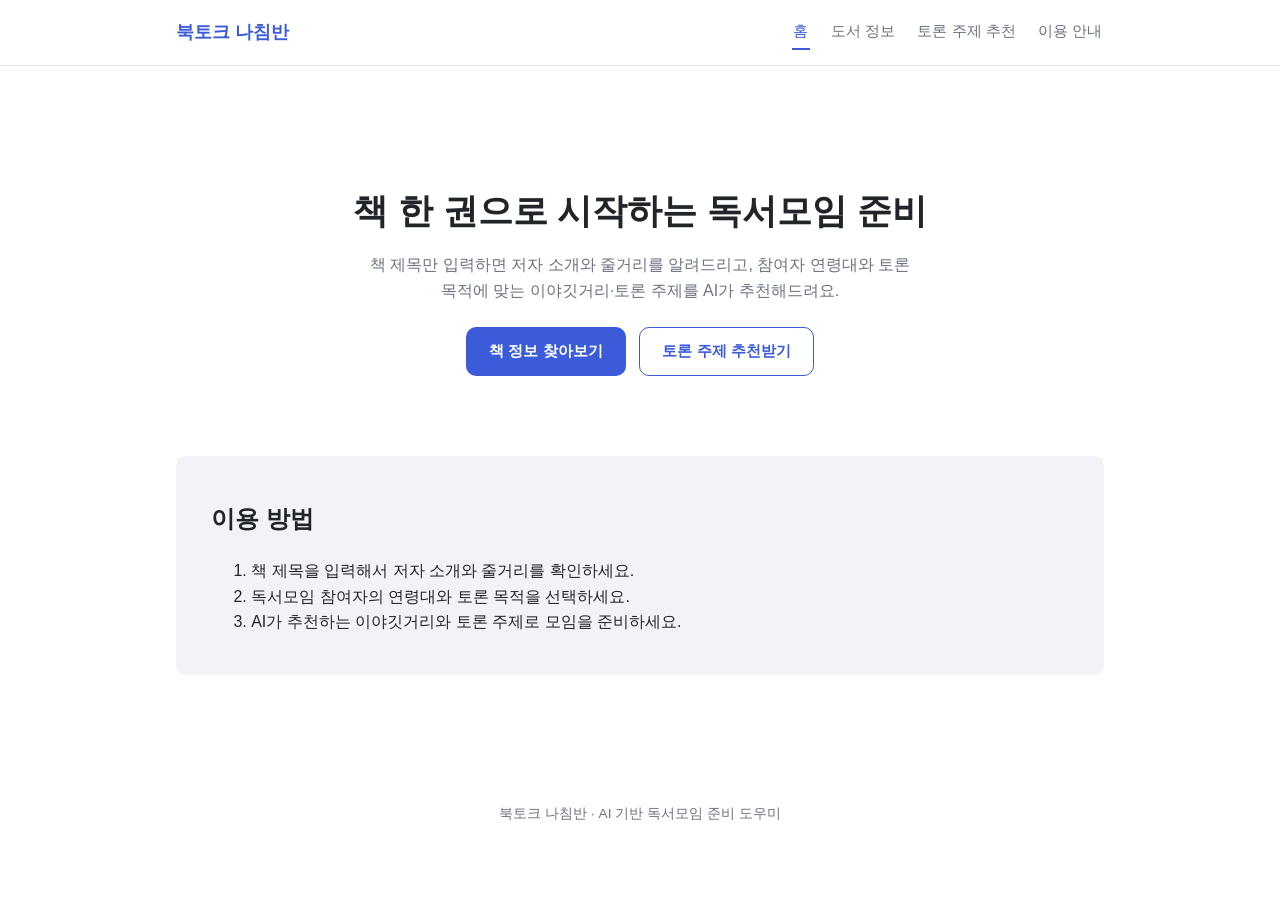
<file: index.html>
<!DOCTYPE html>
<html lang="ko">
<head>
  <meta charset="UTF-8" />
  <meta name="viewport" content="width=device-width, initial-scale=1.0" />
  <title>북토크 나침반</title>
  <link rel="stylesheet" href="css/style.css" />
</head>
<body>
  <header class="site-header">
    <div class="nav-wrap">
      <a href="index.html" class="logo">북토크 나침반</a>
      <nav class="main-nav">
        <a href="index.html" class="nav-link">홈</a>
        <a href="book-info.html" class="nav-link">도서 정보</a>
        <a href="discussion.html" class="nav-link">토론 주제 추천</a>
        <a href="guide.html" class="nav-link">이용 안내</a>
      </nav>
    </div>
  </header>

  <main>
    <section class="hero">
      <h1>책 한 권으로 시작하는 독서모임 준비</h1>
      <p>
        책 제목만 입력하면 저자 소개와 줄거리를 알려드리고, 참여자 연령대와
        토론 목적에 맞는 이야깃거리·토론 주제를 AI가 추천해드려요.
      </p>
      <div class="hero-actions">
        <a href="book-info.html" class="btn btn-primary">책 정보 찾아보기</a>
        <a href="discussion.html" class="btn btn-secondary">토론 주제 추천받기</a>
      </div>
    </section>

    <section class="how-it-works">
      <h2>이용 방법</h2>
      <ol>
        <li>책 제목을 입력해서 저자 소개와 줄거리를 확인하세요.</li>
        <li>독서모임 참여자의 연령대와 토론 목적을 선택하세요.</li>
        <li>AI가 추천하는 이야깃거리와 토론 주제로 모임을 준비하세요.</li>
      </ol>
    </section>
  </main>

  <footer>북토크 나침반 &middot; AI 기반 독서모임 준비 도우미</footer>

  <script src="js/common.js"></script>
</body>
</html>
</file>
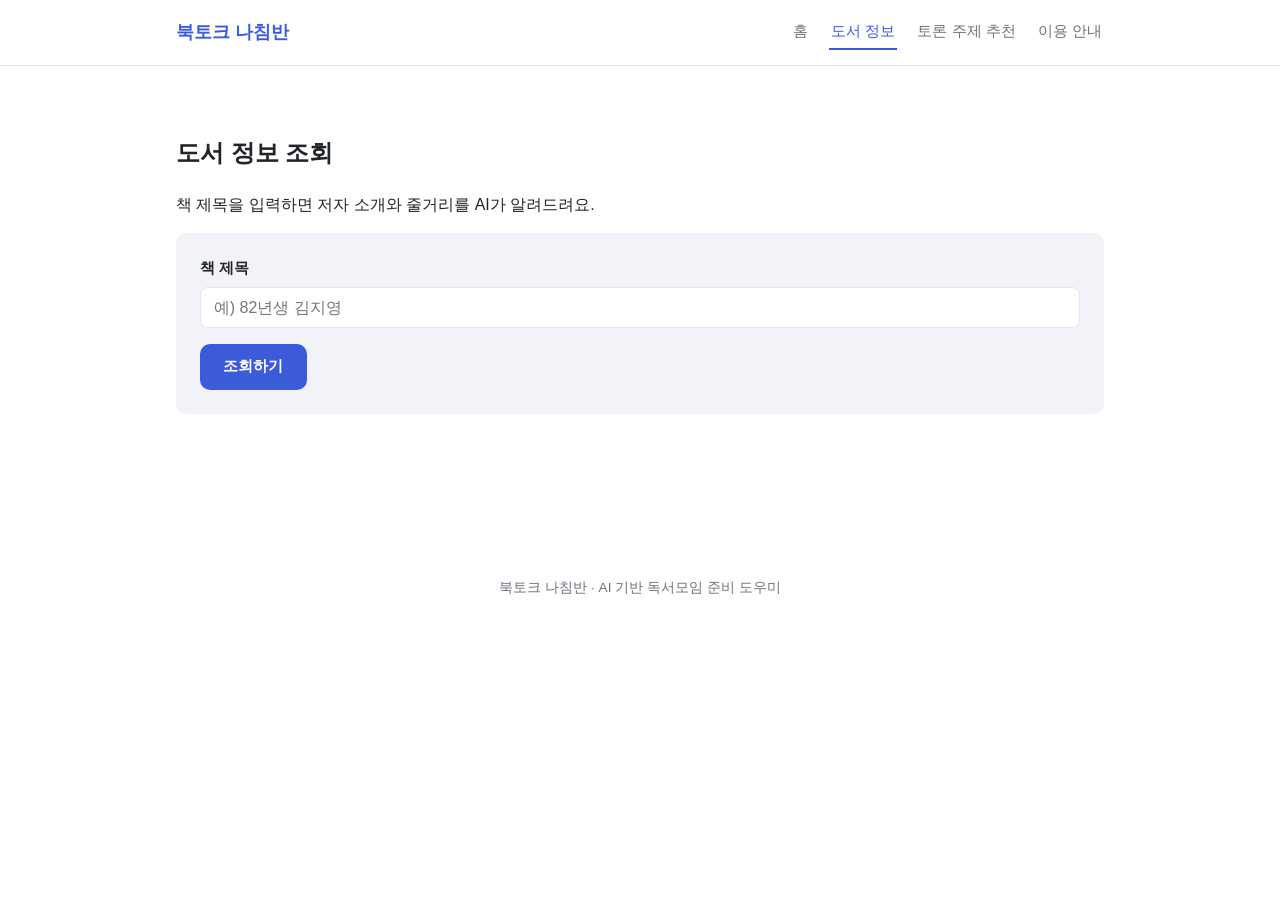
<file: book-info.html>
<!DOCTYPE html>
<html lang="ko">
<head>
  <meta charset="UTF-8" />
  <meta name="viewport" content="width=device-width, initial-scale=1.0" />
  <title>도서 정보 조회 - 북토크 나침반</title>
  <link rel="stylesheet" href="css/style.css" />
</head>
<body>
  <header class="site-header">
    <div class="nav-wrap">
      <a href="index.html" class="logo">북토크 나침반</a>
      <nav class="main-nav">
        <a href="index.html" class="nav-link">홈</a>
        <a href="book-info.html" class="nav-link">도서 정보</a>
        <a href="discussion.html" class="nav-link">토론 주제 추천</a>
        <a href="guide.html" class="nav-link">이용 안내</a>
      </nav>
    </div>
  </header>

  <main>
    <section>
      <h1>도서 정보 조회</h1>
      <p>책 제목을 입력하면 저자 소개와 줄거리를 AI가 알려드려요.</p>

      <form id="book-info-form" class="form-card">
        <div class="form-group">
          <label for="title-input">책 제목</label>
          <input
            type="text"
            id="title-input"
            name="title"
            placeholder="예) 82년생 김지영"
            autocomplete="off"
          />
        </div>
        <button type="submit" id="submit-btn" class="btn btn-primary">조회하기</button>
      </form>

      <div id="message" class="message" role="alert"></div>

      <div id="result" class="result-card" hidden>
        <h3>저자 소개</h3>
        <p id="author-intro"></p>
        <h3>줄거리</h3>
        <p id="summary"></p>
        <button id="go-discussion-btn" class="btn btn-secondary" type="button" hidden>
          이 책으로 토론 주제 추천받기 →
        </button>
      </div>
    </section>
  </main>

  <footer>북토크 나침반 &middot; AI 기반 독서모임 준비 도우미</footer>

  <script src="js/common.js"></script>
  <script src="js/book-info.js"></script>
</body>
</html>
</file>
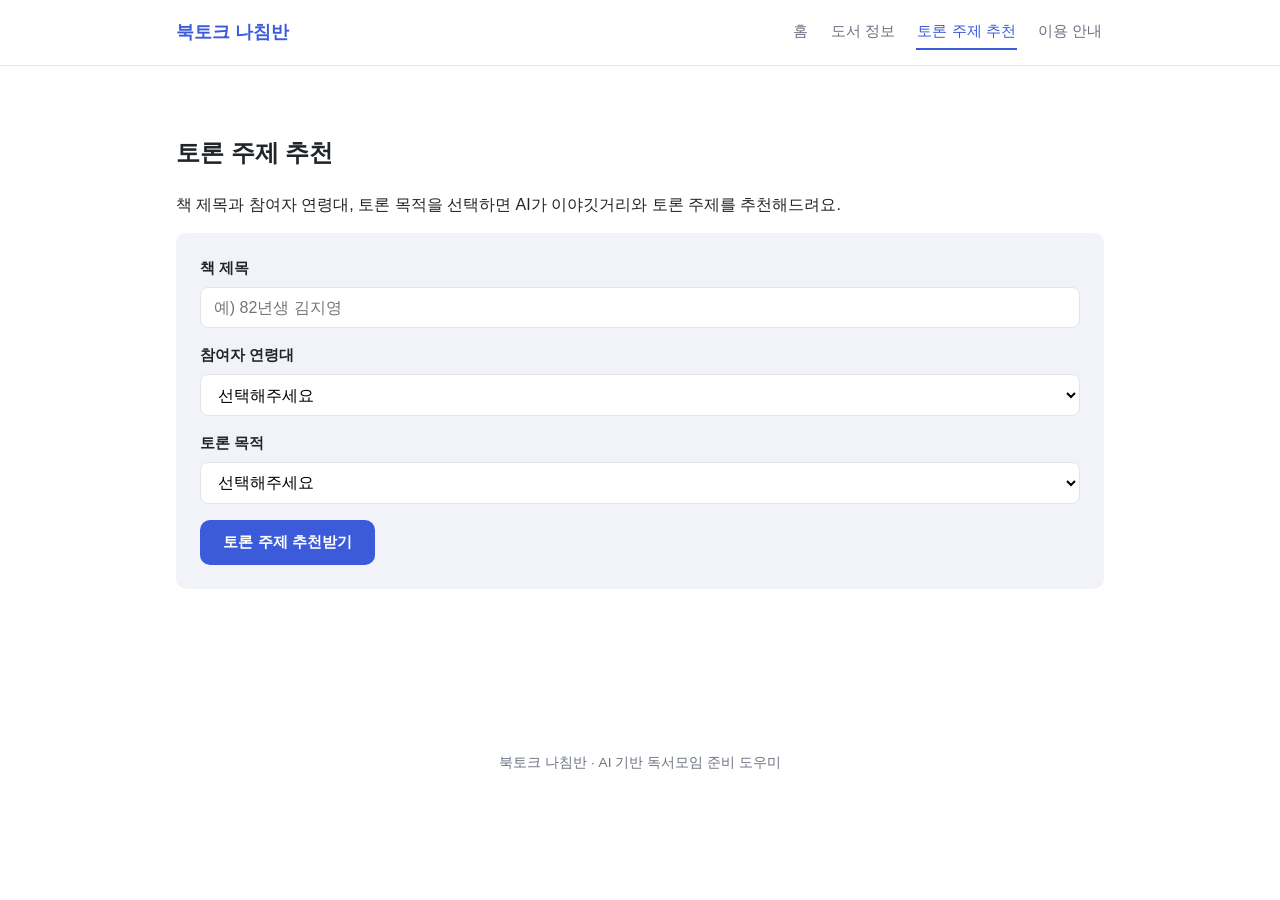
<file: discussion.html>
<!DOCTYPE html>
<html lang="ko">
<head>
  <meta charset="UTF-8" />
  <meta name="viewport" content="width=device-width, initial-scale=1.0" />
  <title>토론 주제 추천 - 북토크 나침반</title>
  <link rel="stylesheet" href="css/style.css" />
</head>
<body>
  <header class="site-header">
    <div class="nav-wrap">
      <a href="index.html" class="logo">북토크 나침반</a>
      <nav class="main-nav">
        <a href="index.html" class="nav-link">홈</a>
        <a href="book-info.html" class="nav-link">도서 정보</a>
        <a href="discussion.html" class="nav-link">토론 주제 추천</a>
        <a href="guide.html" class="nav-link">이용 안내</a>
      </nav>
    </div>
  </header>

  <main>
    <section>
      <h1>토론 주제 추천</h1>
      <p>책 제목과 참여자 연령대, 토론 목적을 선택하면 AI가 이야깃거리와 토론 주제를 추천해드려요.</p>

      <form id="discussion-form" class="form-card">
        <div class="form-group">
          <label for="title-input">책 제목</label>
          <input
            type="text"
            id="title-input"
            name="title"
            placeholder="예) 82년생 김지영"
            autocomplete="off"
          />
        </div>

        <div class="form-group">
          <label for="age-select">참여자 연령대</label>
          <select id="age-select" name="age_group">
            <option value="">선택해주세요</option>
            <option value="초등학생">초등학생</option>
            <option value="중·고등학생">중·고등학생</option>
            <option value="대학생·성인">대학생·성인</option>
            <option value="시니어">시니어</option>
          </select>
        </div>

        <div class="form-group">
          <label for="purpose-select">토론 목적</label>
          <select id="purpose-select" name="purpose">
            <option value="">선택해주세요</option>
            <option value="감상 나누기">감상 나누기</option>
            <option value="비판적 사고 훈련">비판적 사고 훈련</option>
            <option value="글쓰기 연계">글쓰기 연계</option>
            <option value="교육과정 연계">교육과정 연계</option>
          </select>
        </div>

        <button type="submit" id="submit-btn" class="btn btn-primary">토론 주제 추천받기</button>
      </form>

      <div id="message" class="message" role="alert"></div>

      <div id="result" class="result-card" hidden>
        <div class="result-columns">
          <div>
            <h3>이야깃거리</h3>
            <ul id="talking-points"></ul>
          </div>
          <div>
            <h3>토론 주제</h3>
            <ul id="discussion-topics"></ul>
          </div>
        </div>
      </div>
    </section>
  </main>

  <footer>북토크 나침반 &middot; AI 기반 독서모임 준비 도우미</footer>

  <script src="js/common.js"></script>
  <script src="js/discussion.js"></script>
</body>
</html>
</file>
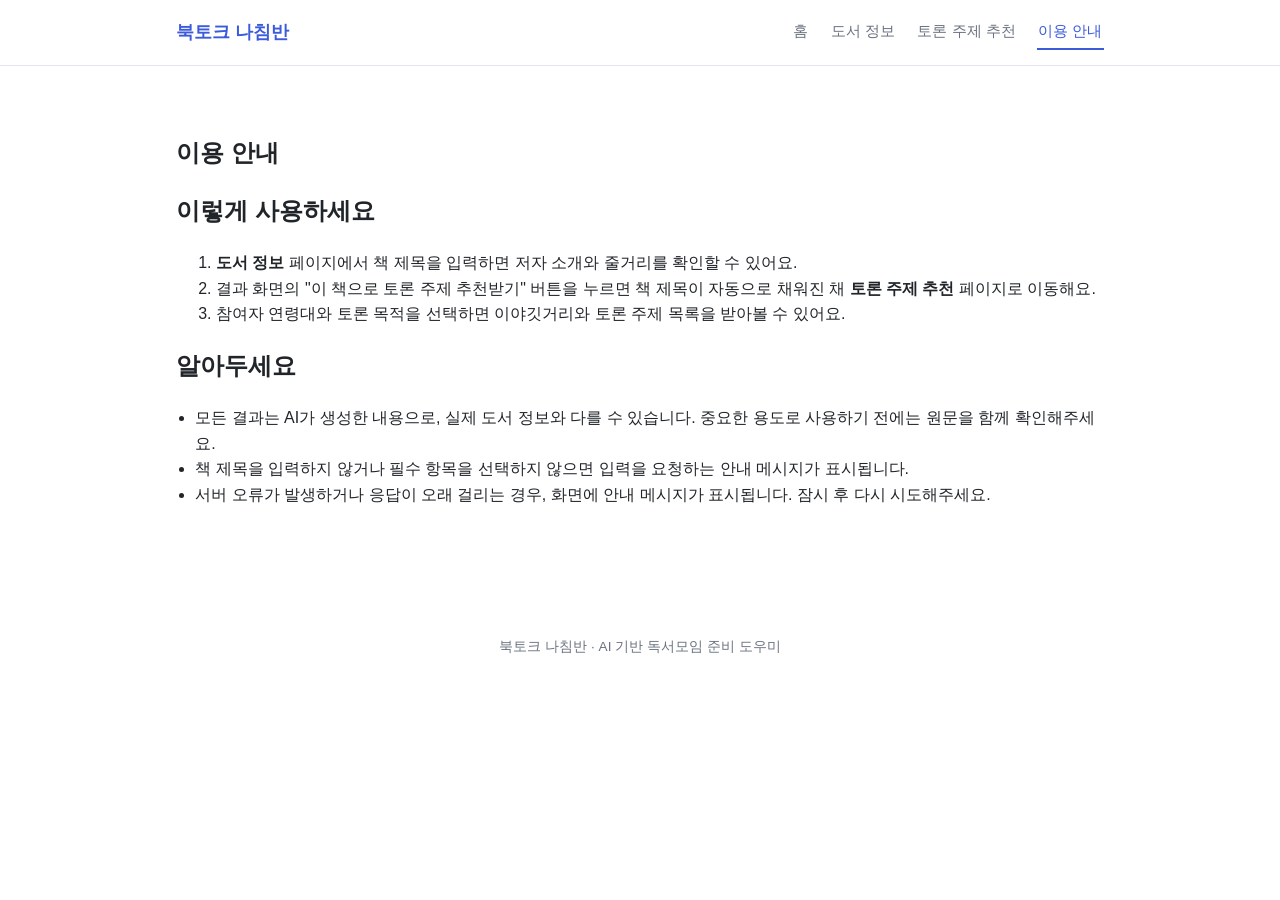
<file: guide.html>
<!DOCTYPE html>
<html lang="ko">
<head>
  <meta charset="UTF-8" />
  <meta name="viewport" content="width=device-width, initial-scale=1.0" />
  <title>이용 안내 - 북토크 나침반</title>
  <link rel="stylesheet" href="css/style.css" />
</head>
<body>
  <header class="site-header">
    <div class="nav-wrap">
      <a href="index.html" class="logo">북토크 나침반</a>
      <nav class="main-nav">
        <a href="index.html" class="nav-link">홈</a>
        <a href="book-info.html" class="nav-link">도서 정보</a>
        <a href="discussion.html" class="nav-link">토론 주제 추천</a>
        <a href="guide.html" class="nav-link">이용 안내</a>
      </nav>
    </div>
  </header>

  <main>
    <section>
      <h1>이용 안내</h1>

      <h2>이렇게 사용하세요</h2>
      <ol>
        <li><strong>도서 정보</strong> 페이지에서 책 제목을 입력하면 저자 소개와 줄거리를 확인할 수 있어요.</li>
        <li>결과 화면의 "이 책으로 토론 주제 추천받기" 버튼을 누르면 책 제목이 자동으로 채워진 채 <strong>토론 주제 추천</strong> 페이지로 이동해요.</li>
        <li>참여자 연령대와 토론 목적을 선택하면 이야깃거리와 토론 주제 목록을 받아볼 수 있어요.</li>
      </ol>

      <h2>알아두세요</h2>
      <ul>
        <li>모든 결과는 AI가 생성한 내용으로, 실제 도서 정보와 다를 수 있습니다. 중요한 용도로 사용하기 전에는 원문을 함께 확인해주세요.</li>
        <li>책 제목을 입력하지 않거나 필수 항목을 선택하지 않으면 입력을 요청하는 안내 메시지가 표시됩니다.</li>
        <li>서버 오류가 발생하거나 응답이 오래 걸리는 경우, 화면에 안내 메시지가 표시됩니다. 잠시 후 다시 시도해주세요.</li>
      </ul>
    </section>
  </main>

  <footer>북토크 나침반 &middot; AI 기반 독서모임 준비 도우미</footer>

  <script src="js/common.js"></script>
</body>
</html>
</file>
<file: css/style.css>
/* ===== 공통 변수 ===== */
:root {
  --color-primary: #3b5bdb;
  --color-primary-dark: #2f4ab8;
  --color-secondary: #f1f3f9;
  --color-text: #212529;
  --color-text-muted: #6b7280;
  --color-border: #e2e5ee;
  --color-bg: #ffffff;
  --color-error-bg: #fdecea;
  --color-error-text: #b3261e;
  --radius: 10px;
  --max-width: 960px;
}

* {
  box-sizing: border-box;
}

body {
  margin: 0;
  font-family: "Apple SD Gothic Neo", "Pretendard", "Malgun Gothic",
    sans-serif;
  color: var(--color-text);
  background: var(--color-bg);
  line-height: 1.6;
}

a {
  color: inherit;
  text-decoration: none;
}

ul {
  padding-left: 1.2rem;
}

/* ===== 헤더 / 네비게이션 ===== */
.site-header {
  border-bottom: 1px solid var(--color-border);
  position: sticky;
  top: 0;
  background: var(--color-bg);
  z-index: 10;
}

.nav-wrap {
  max-width: var(--max-width);
  margin: 0 auto;
  padding: 0.9rem 1rem;
  display: flex;
  align-items: center;
  justify-content: space-between;
  flex-wrap: wrap;
  gap: 0.5rem;
}

.logo {
  font-weight: 700;
  font-size: 1.1rem;
  color: var(--color-primary);
}

.main-nav {
  display: flex;
  gap: 1.2rem;
  flex-wrap: wrap;
}

.nav-link {
  color: var(--color-text-muted);
  font-size: 0.95rem;
  padding: 0.3rem 0.1rem;
  border-bottom: 2px solid transparent;
}

.nav-link.active,
.nav-link:hover {
  color: var(--color-primary);
  border-bottom-color: var(--color-primary);
}

/* ===== 레이아웃 ===== */
main {
  max-width: var(--max-width);
  margin: 0 auto;
  padding: 2rem 1rem 4rem;
}

section {
  margin-bottom: 2.5rem;
}

footer {
  text-align: center;
  color: var(--color-text-muted);
  font-size: 0.85rem;
  padding: 1.5rem 1rem 2.5rem;
}

/* ===== 히어로 ===== */
.hero {
  text-align: center;
  padding: 2.5rem 1rem;
}

.hero h1 {
  font-size: 1.8rem;
  margin-bottom: 0.8rem;
}

.hero p {
  color: var(--color-text-muted);
  max-width: 560px;
  margin: 0 auto 1.5rem;
}

.hero-actions {
  display: flex;
  gap: 0.8rem;
  justify-content: center;
  flex-wrap: wrap;
}

.how-it-works {
  background: var(--color-secondary);
  border-radius: var(--radius);
  padding: 1.5rem 1.5rem 1.5rem 2.2rem;
}

/* ===== 버튼 ===== */
.btn {
  display: inline-block;
  padding: 0.7rem 1.4rem;
  border-radius: var(--radius);
  font-weight: 600;
  font-size: 0.95rem;
  border: 1px solid transparent;
  cursor: pointer;
}

.btn-primary {
  background: var(--color-primary);
  color: #fff;
}

.btn-primary:hover {
  background: var(--color-primary-dark);
}

.btn-secondary {
  background: #fff;
  color: var(--color-primary);
  border-color: var(--color-primary);
}

.btn:disabled {
  opacity: 0.6;
  cursor: not-allowed;
}

/* ===== 폼 ===== */
.form-card {
  background: var(--color-secondary);
  border-radius: var(--radius);
  padding: 1.5rem;
}

.form-group {
  margin-bottom: 1rem;
}

label {
  display: block;
  font-weight: 600;
  margin-bottom: 0.4rem;
  font-size: 0.92rem;
}

input[type="text"],
select {
  width: 100%;
  padding: 0.65rem 0.8rem;
  border: 1px solid var(--color-border);
  border-radius: 8px;
  font-size: 1rem;
  background: #fff;
}

input[type="text"]:focus,
select:focus {
  outline: 2px solid var(--color-primary);
  outline-offset: 1px;
}

/* ===== 결과 / 메시지 ===== */
.result-card {
  margin-top: 1.5rem;
  padding: 1.5rem;
  border: 1px solid var(--color-border);
  border-radius: var(--radius);
}

.result-card h3 {
  margin-top: 0;
}

.message {
  min-height: 1.4rem;
  margin-top: 0.8rem;
  font-size: 0.92rem;
}

.message:not(:empty) {
  padding: 0.6rem 0.9rem;
  background: var(--color-error-bg);
  color: var(--color-error-text);
  border-radius: 8px;
}

.result-columns {
  display: grid;
  grid-template-columns: 1fr;
  gap: 1.5rem;
}

/* ===== 반응형: 태블릿 이상 ===== */
@media (min-width: 640px) {
  .hero h1 {
    font-size: 2.2rem;
  }

  .result-columns {
    grid-template-columns: 1fr 1fr;
  }
}

/* ===== 반응형: 데스크톱 ===== */
@media (min-width: 900px) {
  main {
    padding-top: 3rem;
  }
}
</file>
